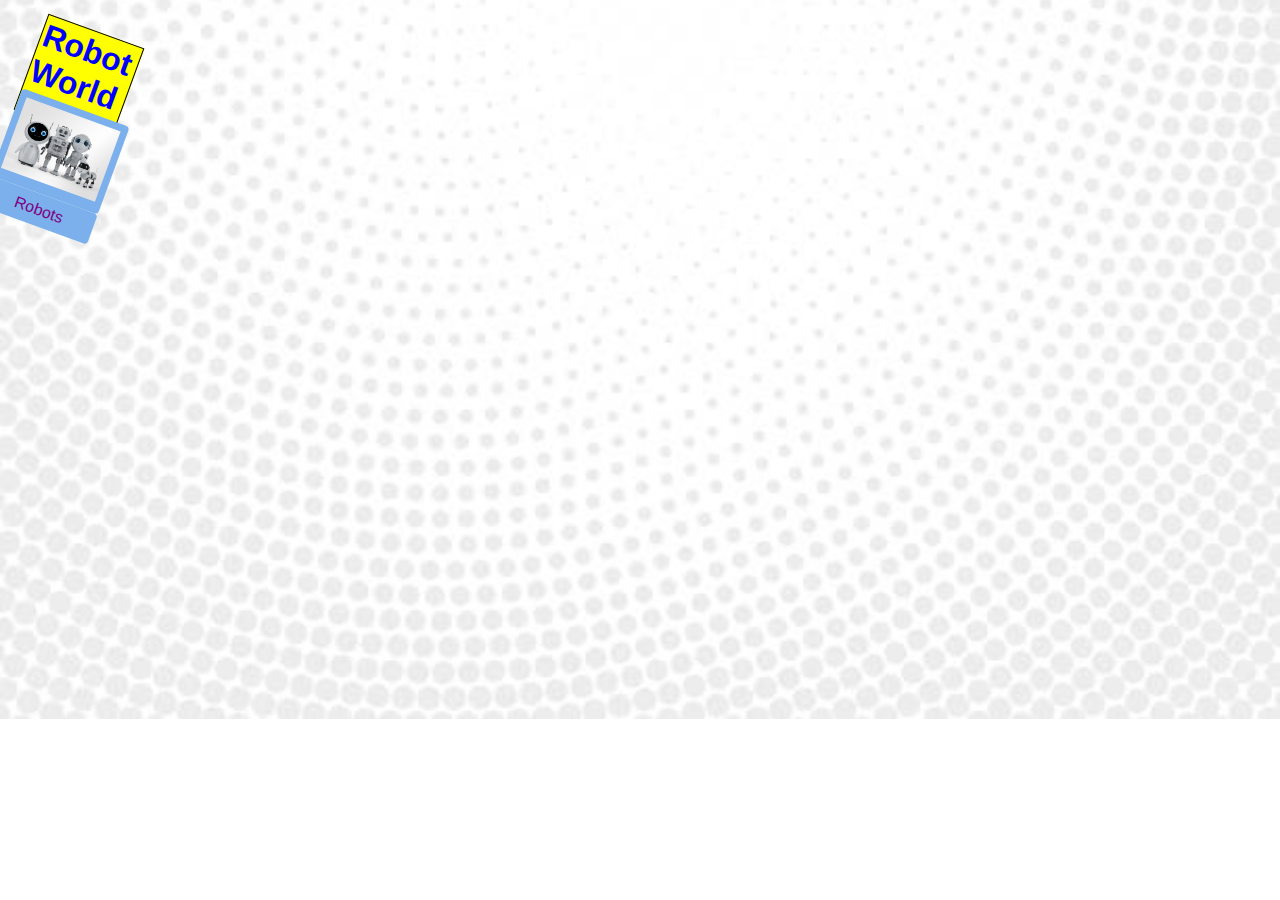
<file: index.html>
<!DOCTYPE html>
<html lang="en">
<head>
    <meta charset="UTF-8">
    <meta name="viewport" content="width=device-width, initial-scale=1.0">
    <title>Deploy Robots</title>
    <link
    rel="stylesheet"
    type="text/css"
    href="./style/stylesheet.css"
    />
</head>
<body>
  <div id="angledDiv">
    <h1>Robot World</h1>
    <a href="./html/robots.html">
      <img src="./images/robot-companions.jpg" alt="Robot World" width="100%">
    </a>
    <a href="./html/robots.html"> Robots</a>
  </div>
</body>
</html>
</file>
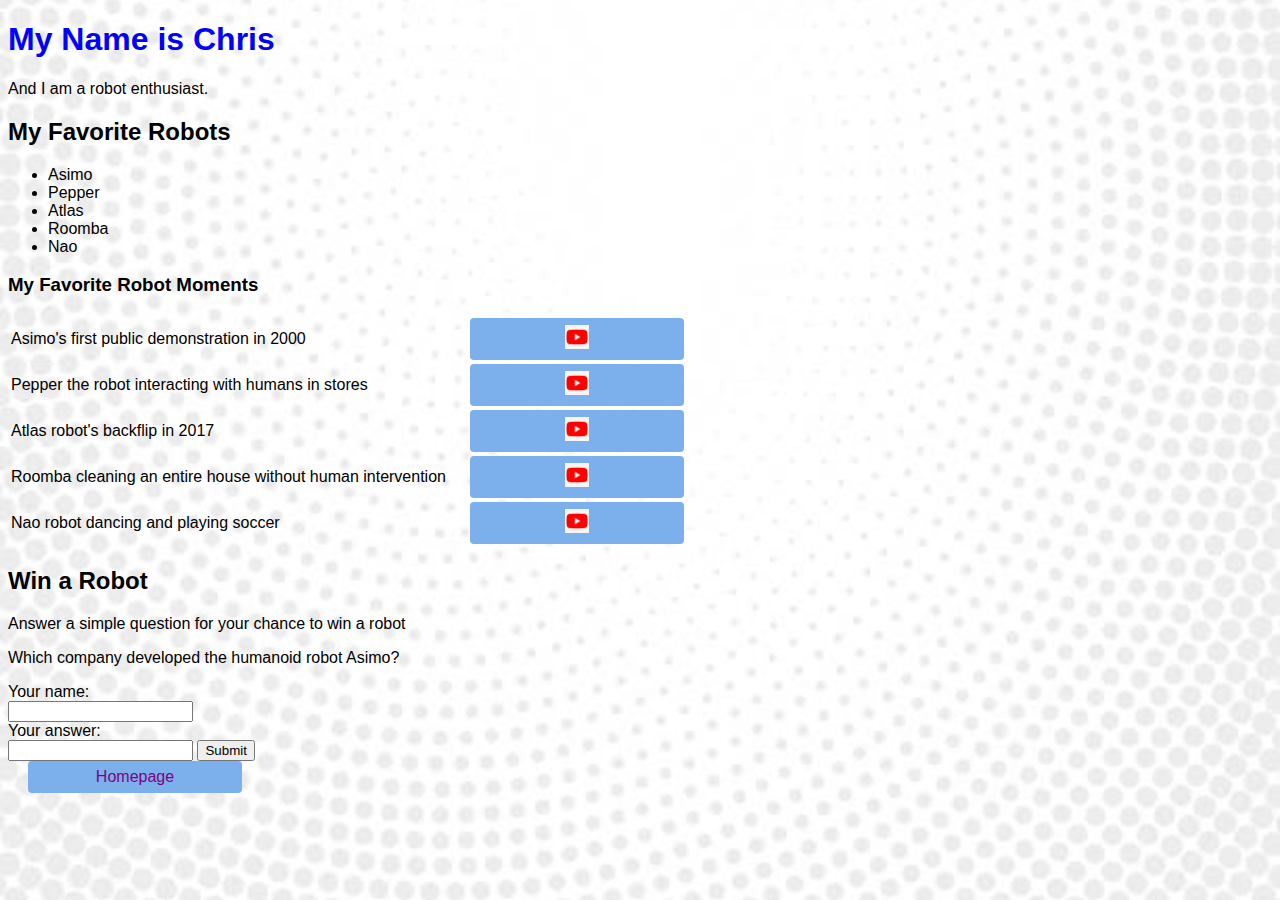
<file: robots.html>
<!DOCTYPE html>
<html>
  <head>
    <meta charset="utf-8">
    <title>My Love for Robots</title>
    <link
    rel="stylesheet"
    type="text/css"
    href="../styles/stylesheet.css"
    />
  </head>
<body>
  <h1>My Name is Chris</h1>
  <p>And I am a robot enthusiast.</p>
  <h2>My Favorite Robots</h2>
  <ul>
    <li>Asimo</li>
    <li>Pepper</li>
    <li>Atlas</li>
    <li>Roomba</li>
    <li>Nao</li>
  </ul>
<h3>My Favorite Robot Moments</h3>
<table>
  <tr>
    <td>Asimo's first public demonstration in 2000</td>
    <td><a href="https://www.youtube.com/results?search_query=Asimo+first+public+demonstration+2000" target="_blank"><img src="../images/../images/youtube-icon.webp" alt="YouTube" width="24" height="24"></a></td>
  </tr>
  <tr>
    <td>Pepper the robot interacting with humans in stores</td>
    <td><a href="https://www.youtube.com/results?search_query=Pepper+robot+interacting+with+humans" target="_blank"><img src="../images/youtube-icon.webp" alt="YouTube" width="24" height="24"></a></td>
  </tr>
  <tr>
    <td>Atlas robot's backflip in 2017</td>
    <td><a href="https://www.youtube.com/results?search_query=Atlas+robot+backflip+2017" target="_blank"><img src="../images/youtube-icon.webp" alt="YouTube" width="24" height="24"></a></td>
  </tr>
  <tr>
    <td>Roomba cleaning an entire house without human intervention</td>
    <td><a href="https://www.youtube.com/results?search_query=Roomba+cleaning+house" target="_blank"><img src="../images/youtube-icon.webp" alt="YouTube" width="24" height="24"></a></td>
  </tr>
  <tr>
    <td>Nao robot dancing and playing soccer</td>
    <td><a href="https://www.youtube.com/results?search_query=Nao+robot+dancing+and+playing+soccer" target="_blank"><img src="../images/youtube-icon.webp" alt="YouTube" width="24" height="24"></a></td>
  </tr>
</table>

  <h2>Win a Robot</h2>
  <form action="./form-success.html">
    <p>Answer a simple question for your chance to win a robot</p>
    <p>Which company developed the humanoid robot Asimo?</p>
    <label for="yname">Your name:</label><br>
    <input type="text" id="yname" name="yname" value=""><br>
    <label for="yanswer">Your answer:</label><br>
    <input type="text" id="yanswer" name="yanswer" value="">
    <input type="submit" value="Submit">
  </form>
  <a href="index.html"> Homepage</a>
</body>
</html>
</file>
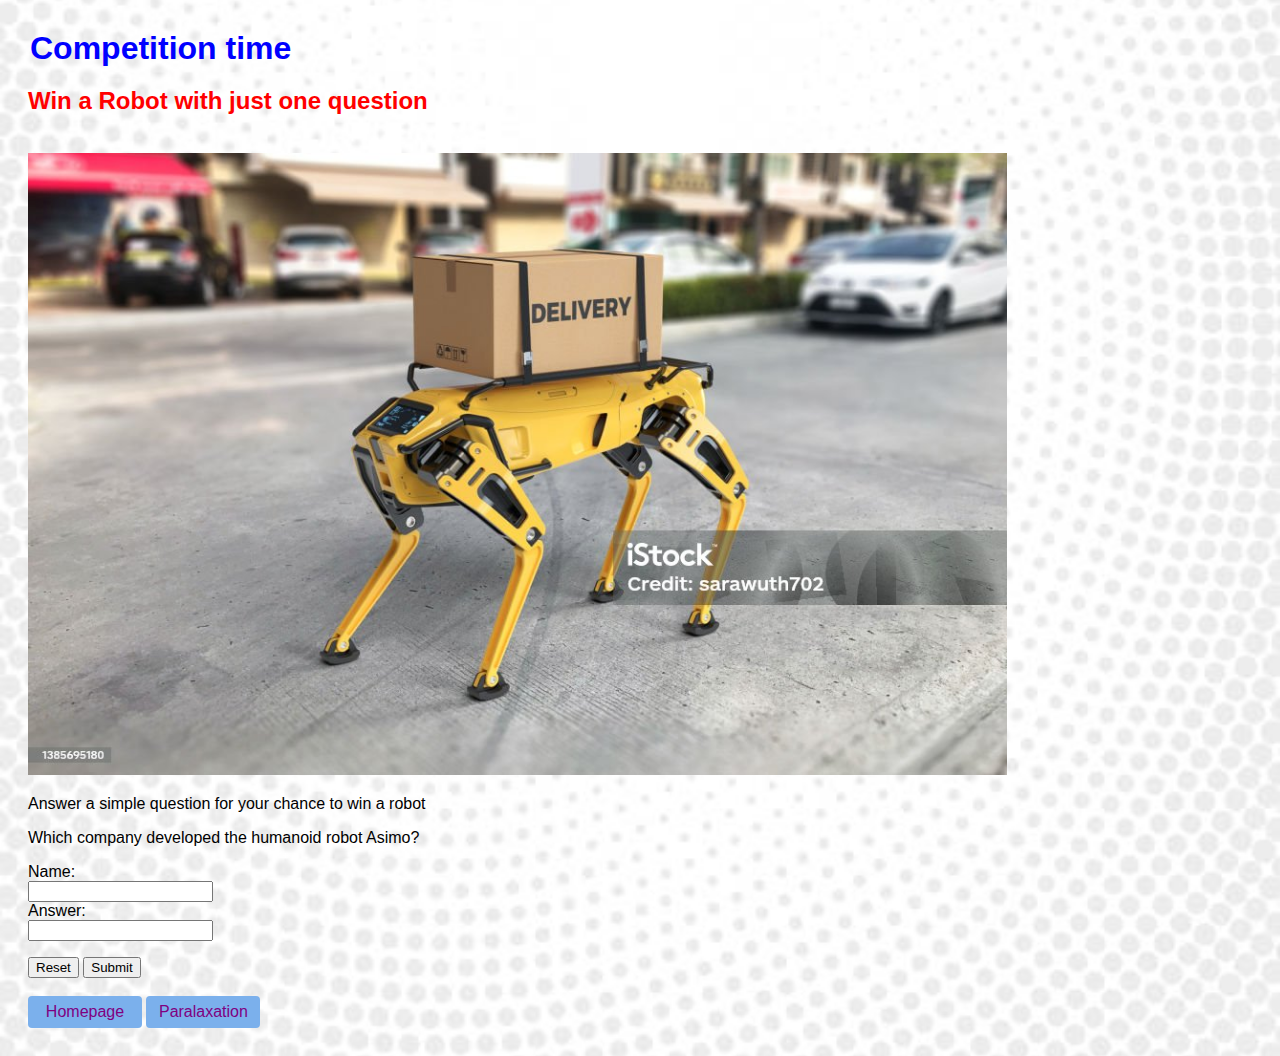
<file: html/competition.html>
<!DOCTYPE html>
<html lang="en">
<html>
  <head>
    <meta charset="utf-8">
    <title>My Love for Robots</title>
    <link
    rel="stylesheet"
    type="text/css"
    href="../style/stylesheet.css"
    />
  </head>
<body>
  <h1>Competition time</h1>

  <h2>Win a Robot with just one question</h2>
  <br>
  <img src="../images/robot-dog.jpg" alt="Robot World" width="80%">
  <form action="./form-success.html">
    <p>Answer a simple question for your chance to win a robot</p>
    <p>Which company developed the humanoid robot Asimo?</p>
    <label for="yname"><Noframes></Noframes>Name:</label><br>
    <input type="text" id="yname" name="yname" value=""><br>
    <label for="yanswer">Answer:</label><br>
    <input type="text" id="yanswer" name="yanswer" value=""
    <p></p>
    <input type="reset" value="Reset">
    <input type="submit" value="Submit">
  </form>
  <br>
  <a href="../index.html"> Homepage</a>
  <a href="./paralax.html"> Paralaxation</a>
</body>
</html>
</file>
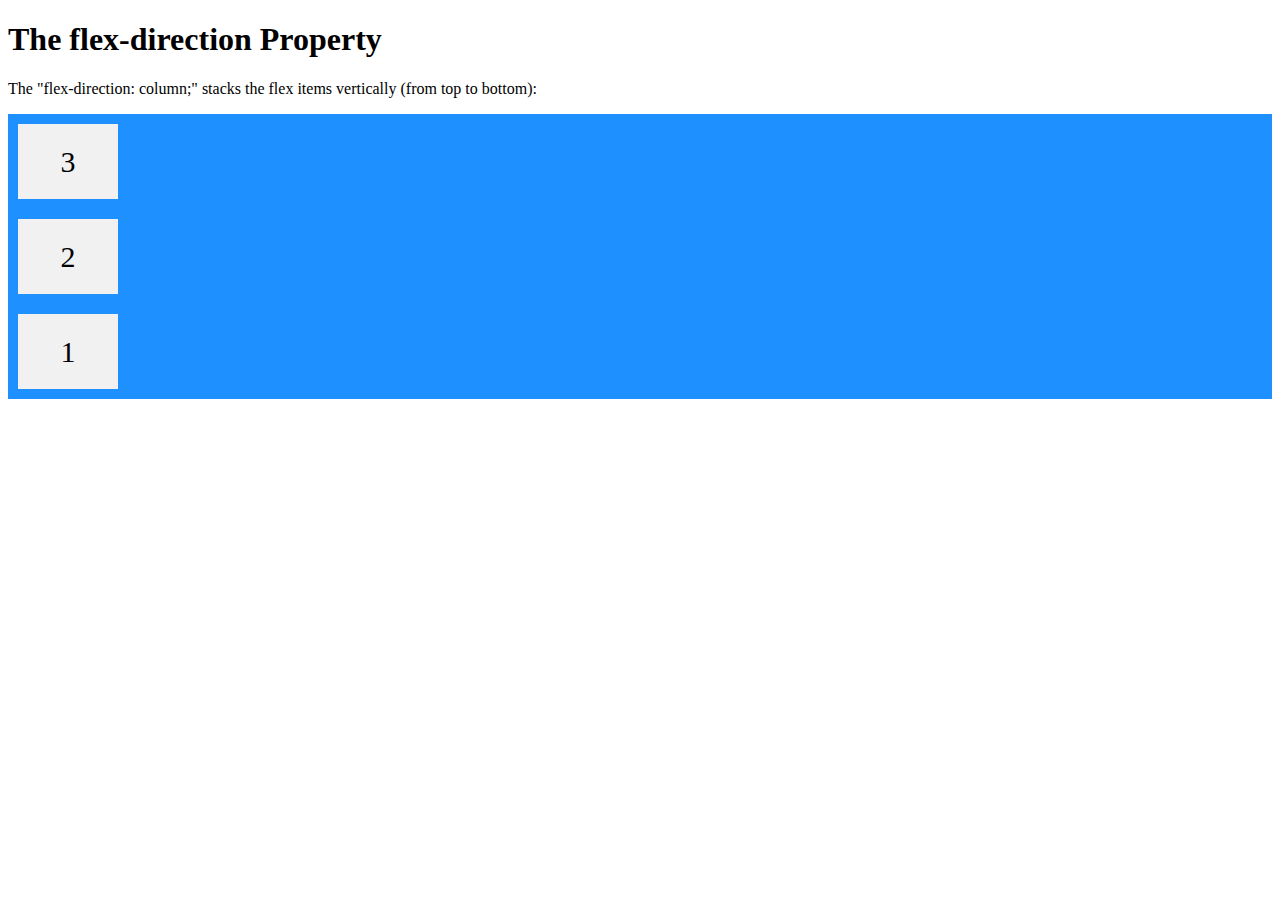
<file: html/flex-layout.html>
<!DOCTYPE html>
<html>
<head>
<style>
.flex-container {
  display: flex;
  flex-direction: column-reverse;
  background-color: DodgerBlue;
}

.flex-container > div {
  background-color: #f1f1f1;
  width: 100px;
  margin: 10px;
  text-align: center;
  line-height: 75px;
  font-size: 30px;
}
</style>
</head>
<body>

<h1>The flex-direction Property</h1>

<p>The "flex-direction: column;" stacks the flex items vertically (from top to bottom):</p>

<div class="flex-container">
  <div>1</div>
  <div>2</div>
  <div>3</div>  
</div>

</body>
</html>
</file>
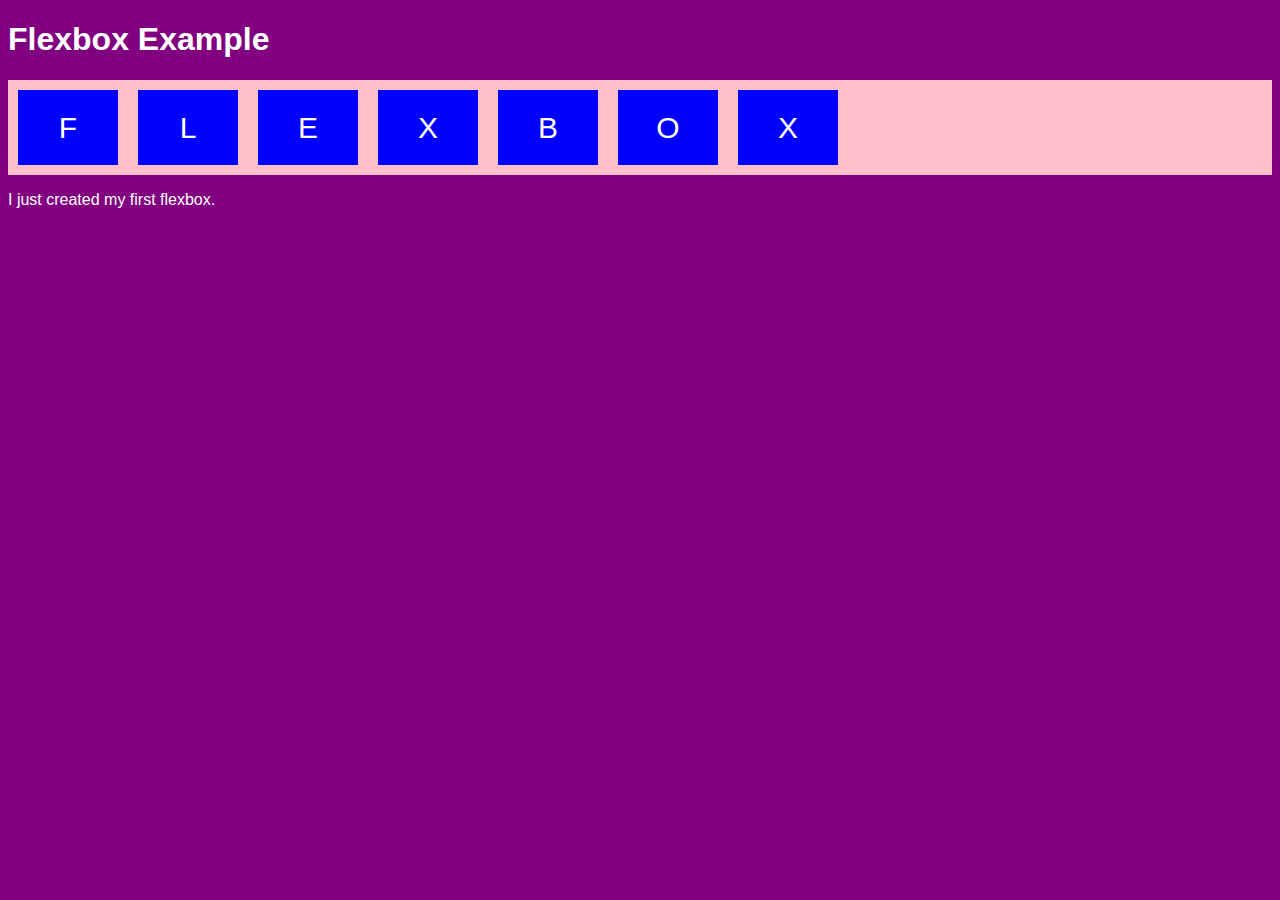
<file: html/flexbox.html>
<!DOCTYPE html>
<html>
	<head>
		<title>Flexbox Example</title>
		<link rel="stylesheet" href="../style/flexbox.css" />
	</head>
	<body id="flexbox-demo-bg">
		<h1>Flexbox Example</h1>
		<div class="flex-container">
			<div class="flex-item">F</div>
			<div class="flex-item">L</div>
			<div class="flex-item">E</div>
			<div class="flex-item">X</div>
			<div class="flex-item">B</div>
			<div class="flex-item">O</div>
			<div class="flex-item">X</div>
		</div>
		<p>I just created my first flexbox.</p>
	</body>
</html>
</file>
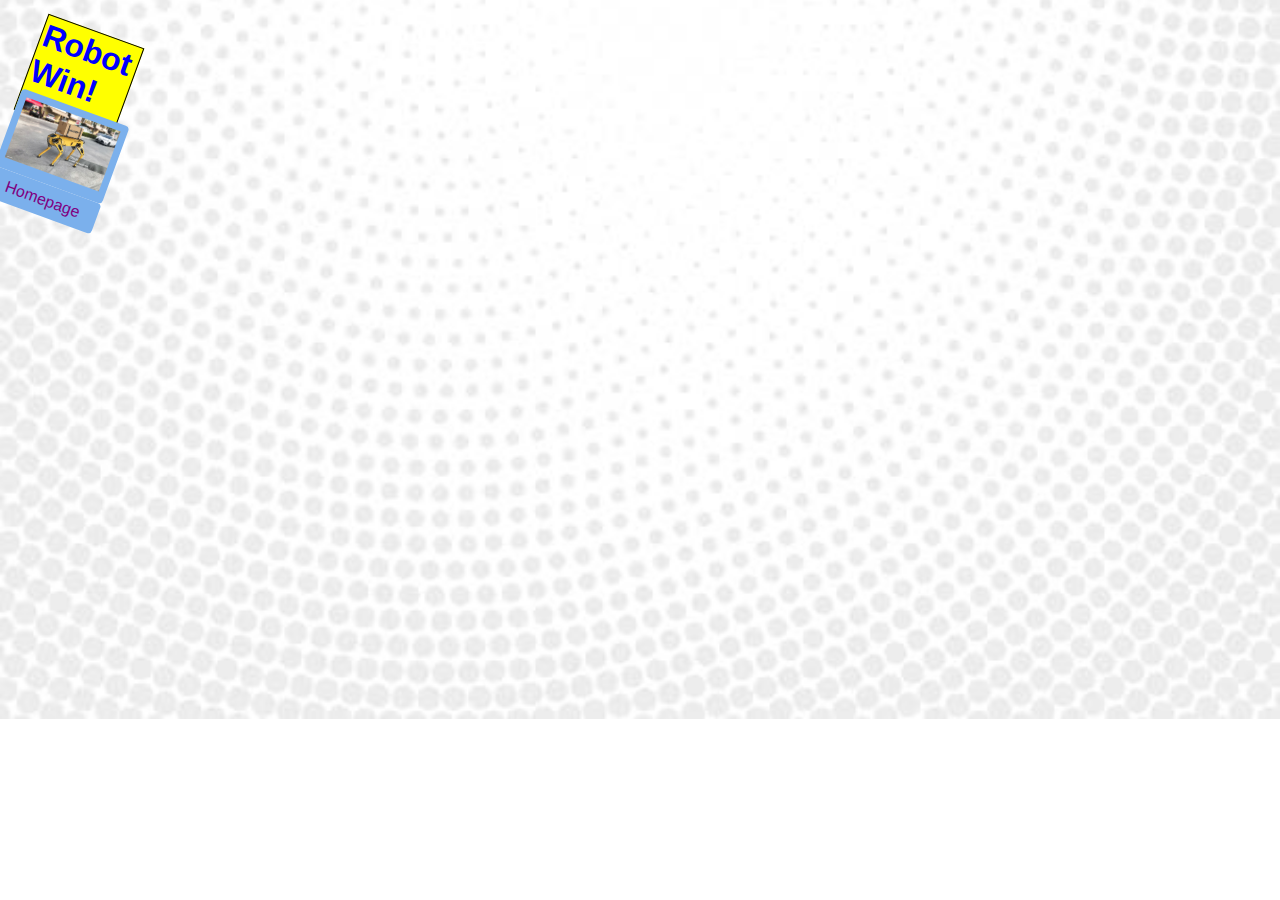
<file: html/form-success.html>
<!DOCTYPE html>
<html lang="en">
<head>
    <meta charset="UTF-8">
    <meta name="viewport" content="width=device-width, initial-scale=1.0">
    <title>Prize Winner</title>
    <link
    rel="stylesheet"
    type="text/css"
    href="../style/stylesheet.css"
    />
</head>
<body>
  <div id="angledDiv">
    <h1>Robot Win!</h1>
    <a href="https://www.youtube.com/embed/kHBcVlqpvZ8" target="_blank">
      <img src="../images/robot-dog.jpg" alt="Robot Dog" width="100%">
    </a>
    <br>
    <a href="../index.html"> Homepage</a>
</body>
</html>
</file>
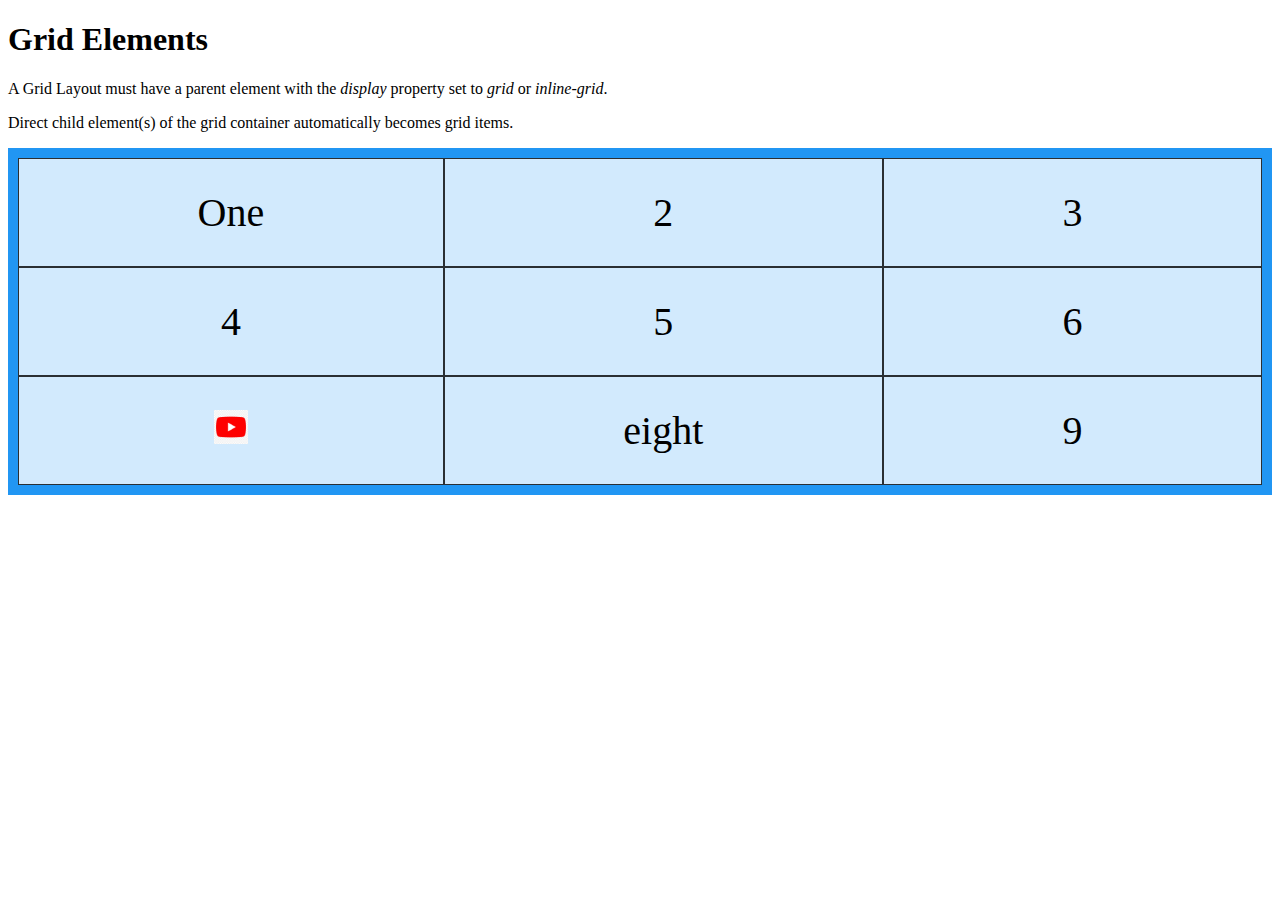
<file: html/layouts.html>
<!DOCTYPE html>
<html>
<head>
<style>
.grid-container {
  display: grid;
  grid-template-columns: auto auto auto;
  background-color: #2196F3;
  padding: 10px;
}
.grid-item {
  background-color: rgba(255, 255, 255, 0.8);
  border: 1px solid rgba(0, 0, 0, 0.8);
  padding: 30px;
  font-size: 40px;
  text-align: center;
}
</style>
</head>
<body>

<h1>Grid Elements</h1>

<p>A Grid Layout must have a parent element with the <em>display</em> property set to <em>grid</em> or <em>inline-grid</em>.</p>

<p>Direct child element(s) of the grid container automatically becomes grid items.</p>

<div class="grid-container">
  <div class="grid-item">One</div>
  <div class="grid-item">2</div>
  <div class="grid-item">3</div>  
  <div class="grid-item">4</div>
  <div class="grid-item">5</div>
  <div class="grid-item">6</div>  
  <div class="grid-item"><img src="../images/youtube-icon.webp" alt="YouTube" width="34" height="34"></div>
  <div class="grid-item">eight</div>
  <div class="grid-item">9</div>  
</div>

</body>
</html>
</file>
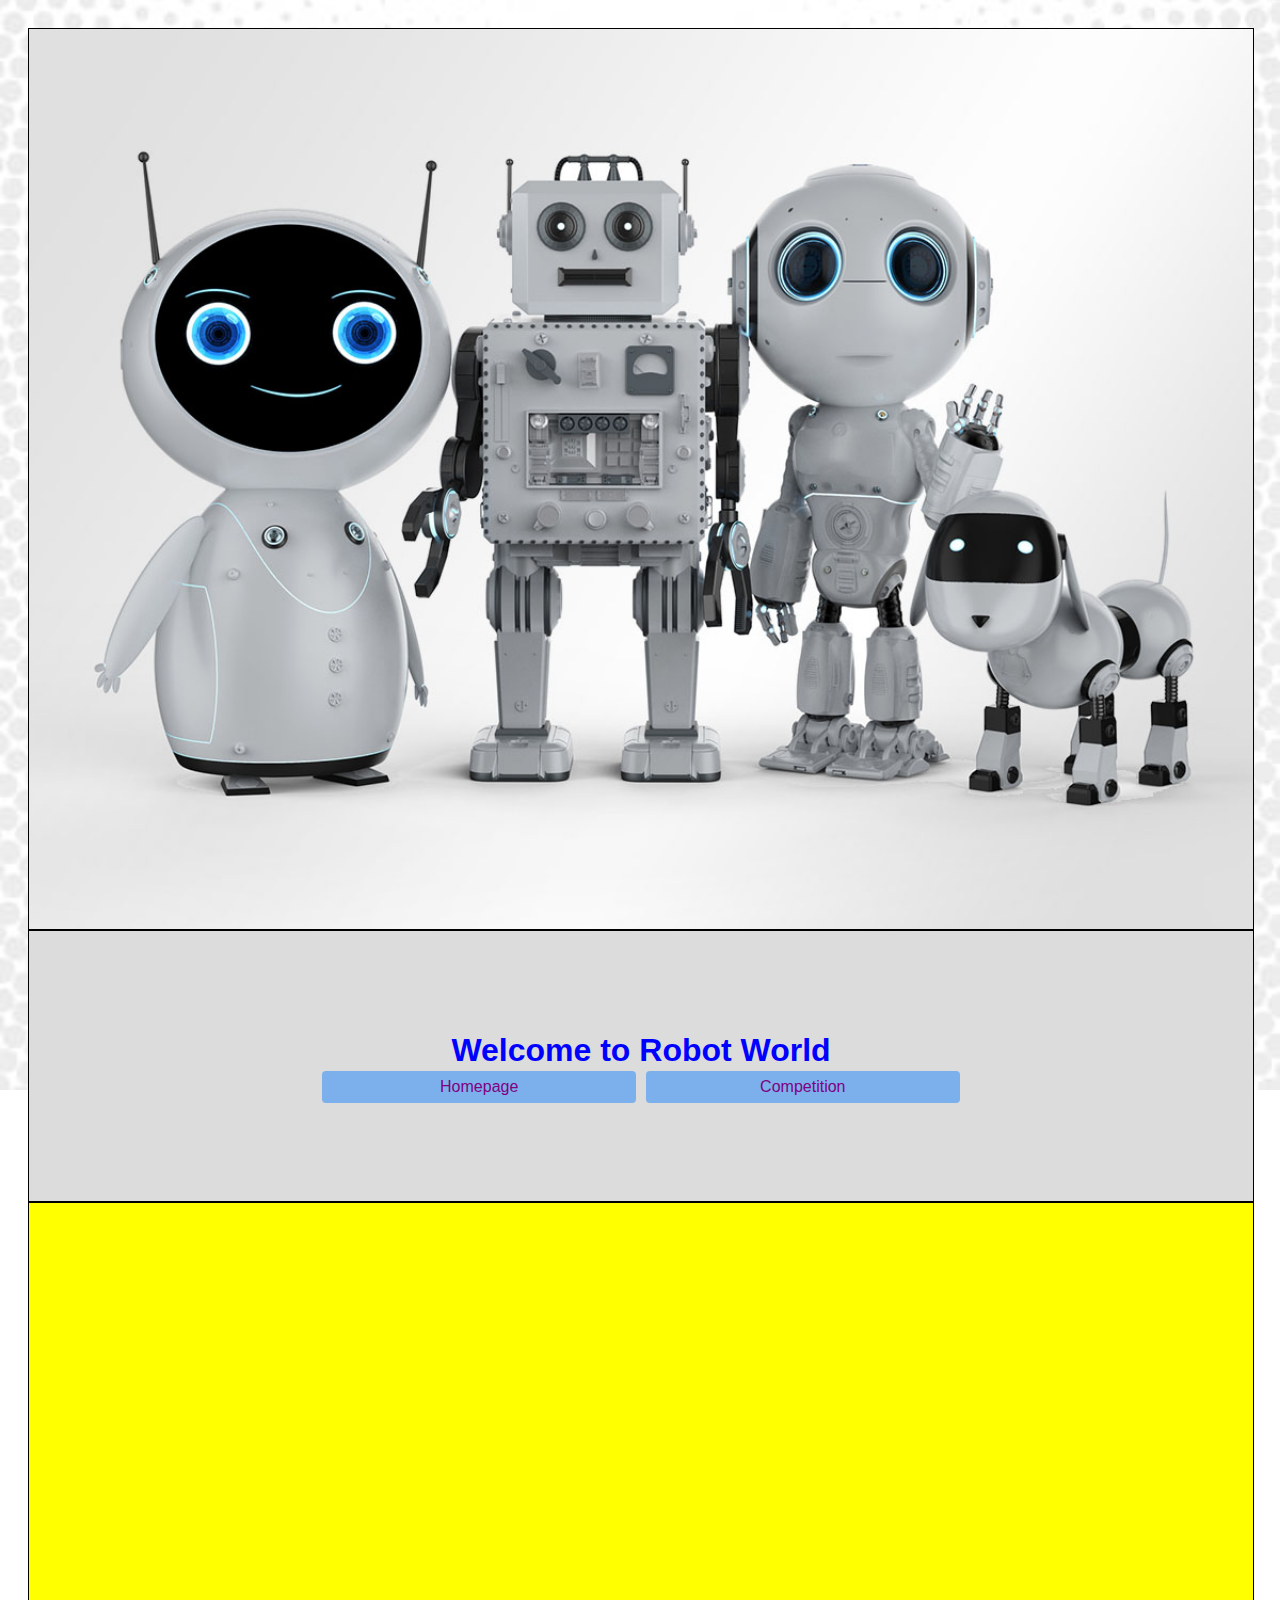
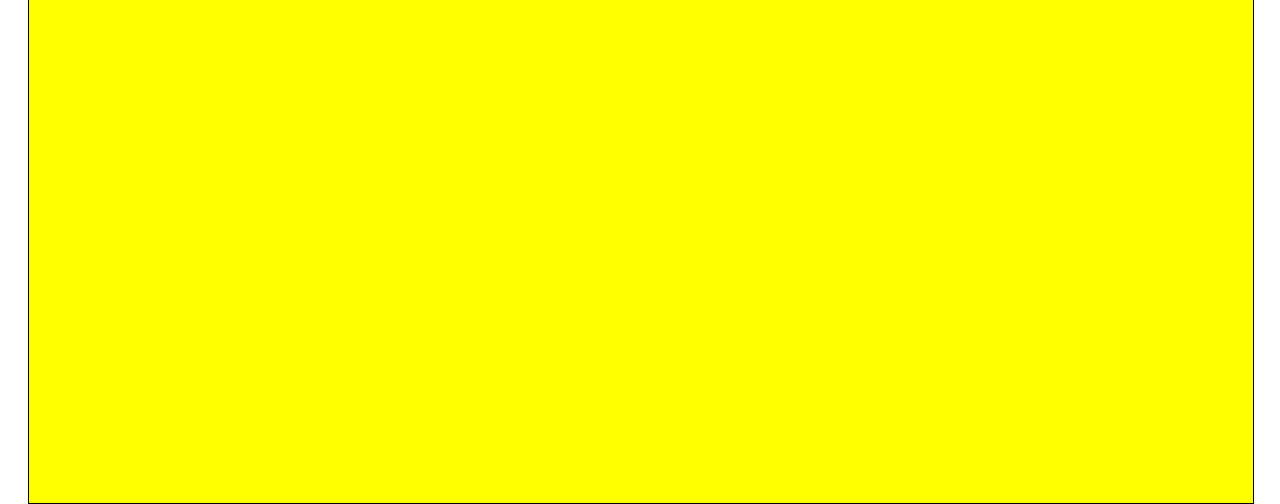
<file: html/paralax.html>
<!DOCTYPE html>
<html>
<head>
<meta name="viewport" content="width=device-width, initial-scale=1">

<link
rel="stylesheet"
type="text/css"
href="../style/stylesheet.css"
/>

<style>
body, html {
  height: 100%;
}

.parallax {
  /* The image used */
  background-image: url(/images/robot-companions.jpg);

  /* Full height */
  height: 100%; 

  /* Create the parallax scrolling effect */
  background-attachment: fixed;
  background-position: center;
  background-repeat: no-repeat;
  background-size: cover;

}
.myTextDiv{
    /* Style the text */
height:30%;
font-family: 'Courier New', Courier, monospace;
background-color:gainsboro;
align-content: center;
font-size:40px"
}

a {
  width: 300px;
  text-decoration: none;
  font-family: 'Gill Sans', 'Gill Sans MT', Calibri, 'Trebuchet MS', sans-serif;
  color: white;
  padding: 7px;
  background-color: rgb(123, 176, 236);
  border-radius: 4px;
  /* margin-left: 20px; */
  text-align: center;
  display: inline-block;
}

div {
  width: 100%;
  height: 100px;
  background-color: yellow;
  border: 1px solid black;
  text-align: center;
}

</style>
</head>
<body>

<div class="parallax"></div>

<div class="myTextDiv">
<h1>Welcome to Robot World</h1>
<a href="../index.html"> Homepage</a>
<a href="../html/competition.html"> Competition</a>

</div>

<div class="parallax"></div>

</body>
</html>
</file>
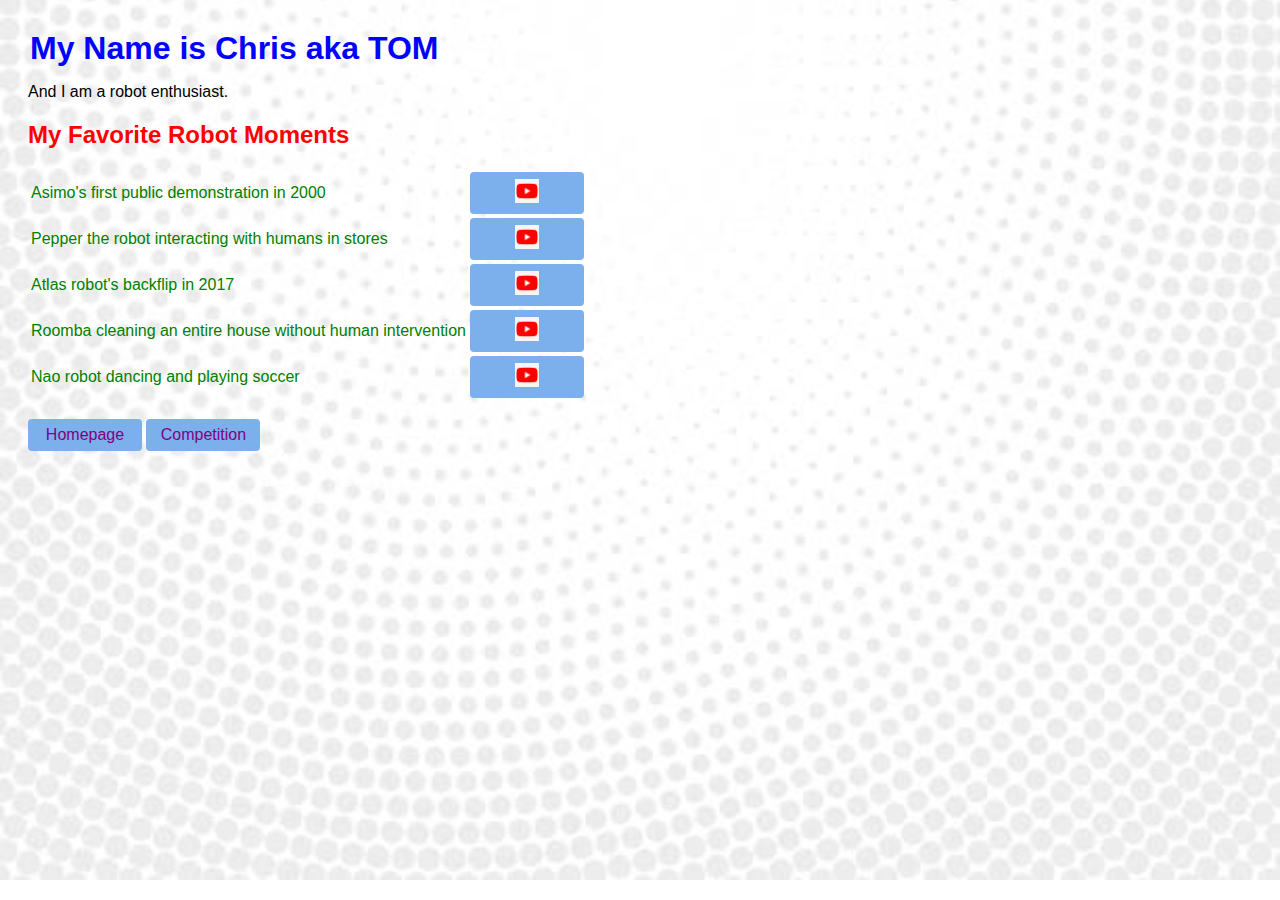
<file: html/robots.html>
<!DOCTYPE html>
<html lang="en">
<html>
  <head>
    <meta charset="utf-8">
    <title>My Love for Robots</title>
    <link
    rel="stylesheet"
    type="text/css"
    href="../style/stylesheet.css"
    />
  </head>
<body>
  <h1>My Name is Chris aka TOM</h1>
  <p>And I am a robot enthusiast.</p>
<h2>My Favorite Robot Moments</h3>
<table>
  <tr>
    <td>Asimo's first public demonstration in 2000</td>
    <td><a href="https://www.youtube.com/results?search_query=Asimo+first+public+demonstration+2000" target="_blank"><img src="../images/../images/youtube-icon.webp" alt="YouTube" width="24" height="24"></a></td>
  </tr>
  <tr>
    <td>Pepper the robot interacting with humans in stores</td>
    <td><a href="https://www.youtube.com/results?search_query=Pepper+robot+interacting+with+humans" target="_blank"><img src="../images/youtube-icon.webp" alt="YouTube" width="24" height="24"></a></td>
  </tr>
  <tr>
    <td>Atlas robot's backflip in 2017</td>
    <td><a href="https://www.youtube.com/results?search_query=Atlas+robot+backflip+2017" target="_blank"><img src="../images/youtube-icon.webp" alt="YouTube" width="24" height="24"></a></td>
  </tr>
  <tr>
    <td>Roomba cleaning an entire house without human intervention</td>
    <td><a href="https://www.youtube.com/results?search_query=Roomba+cleaning+house" target="_blank"><img src="../images/youtube-icon.webp" alt="YouTube" width="24" height="24"></a></td>
  </tr>
  <tr>
    <td>Nao robot dancing and playing soccer</td>
    <td><a href="https://www.youtube.com/results?search_query=Nao+robot+dancing+and+playing+soccer" target="_blank"><img src="../images/youtube-icon.webp" alt="YouTube" width="24" height="24"></a></td>
  </tr>
</table>

 
  <br>
  <a href="../index.html"> Homepage</a>
  <a href="../html/competition.html"> Competition</a>
</body>
</html>
</file>
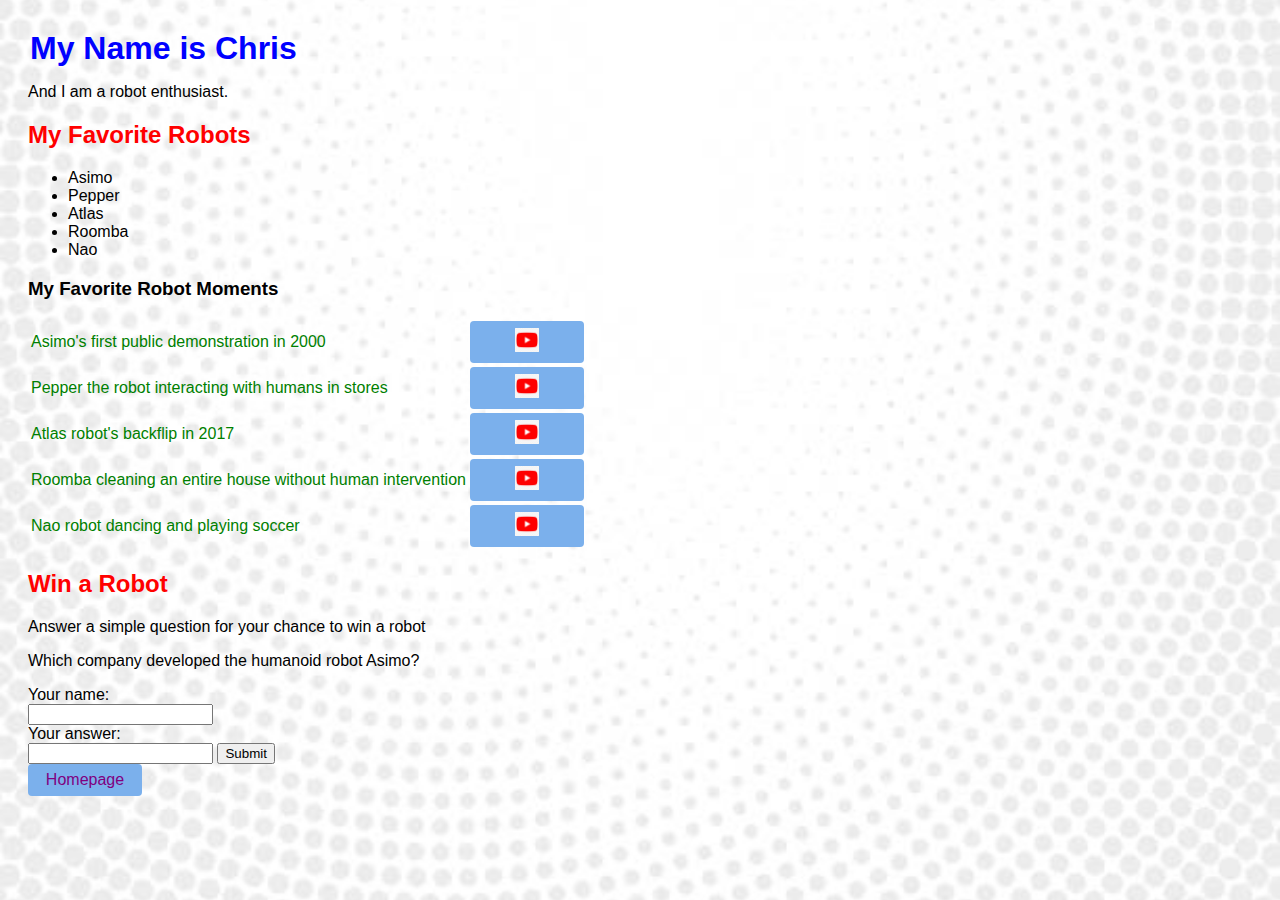
<file: intro-to-code/robots.html>
<!DOCTYPE html>
<html>
  <head>
    <meta charset="utf-8">
    <title>My Love for Robots</title>
    <link
    rel="stylesheet"
    type="text/css"
    href="../style/stylesheet.css"
    />
  </head>
<body>
  <h1>My Name is Chris</h1>
  <p>And I am a robot enthusiast.</p>
  <h2>My Favorite Robots</h2>
  <ul>
    <li>Asimo</li>
    <li>Pepper</li>
    <li>Atlas</li>
    <li>Roomba</li>
    <li>Nao</li>
  </ul>
<h3>My Favorite Robot Moments</h3>
<table>
  <tr>
    <td>Asimo's first public demonstration in 2000</td>
    <td><a href="https://www.youtube.com/results?search_query=Asimo+first+public+demonstration+2000" target="_blank"><img src="../images/../images/youtube-icon.webp" alt="YouTube" width="24" height="24"></a></td>
  </tr>
  <tr>
    <td>Pepper the robot interacting with humans in stores</td>
    <td><a href="https://www.youtube.com/results?search_query=Pepper+robot+interacting+with+humans" target="_blank"><img src="../images/youtube-icon.webp" alt="YouTube" width="24" height="24"></a></td>
  </tr>
  <tr>
    <td>Atlas robot's backflip in 2017</td>
    <td><a href="https://www.youtube.com/results?search_query=Atlas+robot+backflip+2017" target="_blank"><img src="../images/youtube-icon.webp" alt="YouTube" width="24" height="24"></a></td>
  </tr>
  <tr>
    <td>Roomba cleaning an entire house without human intervention</td>
    <td><a href="https://www.youtube.com/results?search_query=Roomba+cleaning+house" target="_blank"><img src="../images/youtube-icon.webp" alt="YouTube" width="24" height="24"></a></td>
  </tr>
  <tr>
    <td>Nao robot dancing and playing soccer</td>
    <td><a href="https://www.youtube.com/results?search_query=Nao+robot+dancing+and+playing+soccer" target="_blank"><img src="../images/youtube-icon.webp" alt="YouTube" width="24" height="24"></a></td>
  </tr>
</table>

  <h2>Win a Robot</h2>
  <form action="./form-success.html">
    <p>Answer a simple question for your chance to win a robot</p>
    <p>Which company developed the humanoid robot Asimo?</p>
    <label for="yname">Your name:</label><br>
    <input type="text" id="yname" name="yname" value=""><br>
    <label for="yanswer">Your answer:</label><br>
    <input type="text" id="yanswer" name="yanswer" value="">
    <input type="submit" value="Submit">
  </form>
  <a href="../public/index.html"> Homepage</a>
</body>
</html>
</file>
<file: style/stylesheet.css>
* {
  font-family: Arial, Helvetica, sans-serif;
}

body {
  padding: 20px;
  background-color: white;
  background-image: url('../images/robot-background.jpg');
  color: black;
  background-size: cover;
  background-repeat: no-repeat;
  background-position: center center;
}

div {
  width: 100px;
  height: 100px;
  background-color: yellow;
  border: 1px solid black;
}

div#angledDiv {
  transform: rotate(20deg);
  transition: transform 0.3s ease-in-out;
}

div#angledDiv:hover {
  transform: rotate(-20deg) scale(1.4);
}

h1 {
  color: blue;
  margin: 2px;
}

h2 {
  color: red;
}

h5 {
  color: orange;
}

tr {
  color: green
}

/* img{
  width: 200px
} */


.blue-and-bold {
  color: blue;
  font-weight: bold;
  font-size: 14px;
}

#red-and-italic {
  color: red;
  font-style: italic;
  font-size: 16px;
}

a {
  width: 100px;
  text-decoration: none;
  font-family: 'Gill Sans', 'Gill Sans MT', Calibri, 'Trebuchet MS', sans-serif;
  color: white;
  padding: 7px;
  background-color: rgb(123, 176, 236);
  border-radius: 4px;
  /* margin-left: 20px; */
  text-align: center;
  display: inline-block;
}

/* Makes all unvisited links purple with no text decoration (i.e. not underlined)*/
a:link {
  color: purple;
  text-decoration: none;
}

/* Makes all visited links gray and with a line through */
a:visited {
  text-decoration: line-through;
}

/* Makes links purple and bold when hovered over */
a:hover {
  color: yellow;
  font-weight: bold;
  background-color: rgb(100, 144, 195);
}

a:active {
  color: gainsboro;
  font-weight: bold;
  padding: 4px;
}

nav {
  background-color: rgb(245, 245, 222);
  display: flex;
  justify-content: center;
  height: 50px;
  justify-items: center;
  align-items: center;
}
</file>
<file: styles/stylesheet.css>
* {
  font-family: Arial, Helvetica, sans-serif;
}

body {
  background-color: white;
  background-image: url('../images/robot-background.jpg');
  color: black;
  background-size: cover;
  background-repeat: no-repeat;
  background-position: center center;
}

h1 {
  color: blue;
}

h5 {
  color: orange;
}


.blue-and-bold {
  color: blue;
  font-weight: bold;
  font-size: 14px;
}

#red-and-italic {
  color: red;
  font-style: italic;
  font-size: 16px;
}

a {
  width: 200px;
  text-decoration: none;
  font-family: 'Gill Sans', 'Gill Sans MT', Calibri, 'Trebuchet MS', sans-serif;
  color: white;
  padding: 7px;
  background-color: rgb(123, 176, 236);
  border-radius: 4px;
  margin-left: 20px;
  text-align: center;
  display: inline-block;
}

/* Makes all unvisited links purple with no text decoration (i.e. not underlined)*/
a:link {
  color: purple;
  text-decoration: none;
}

/* Makes all visited links gray and with a line through */
a:visited {
  text-decoration: line-through;
}

/* Makes links purple and bold when hovered over */
a:hover {
  color: rgb(245, 189, 245);
  font-weight: bold;
  background-color: rgb(100, 144, 195);
}

a:active {
  color: rgb(245, 189, 245);
  font-weight: bold;
  padding: 4px;
}

nav {
  background-color: rgb(245, 245, 222);
  display: flex;
  justify-content: center;
  height: 50px;
  justify-items: center;
  align-items: center;
}
</file>
<file: style/flexbox.css>
* {
	font-family: Arial, Helvetica, sans-serif;
}

body {
	background-color: white;
	color: black;
}

/* Styling Flexbox */
#flexbox-demo-bg {
	background-color: purple;
	color: white;
}

.flex-container {
	display: flex;
	flex-wrap: nowrap;
	background-color: pink;
}

.flex-item {
	background-color: blue;
	width: 100px;
	margin: 10px;
	text-align: center;
	line-height: 75px;
	font-size: 30px;
}
</file>
